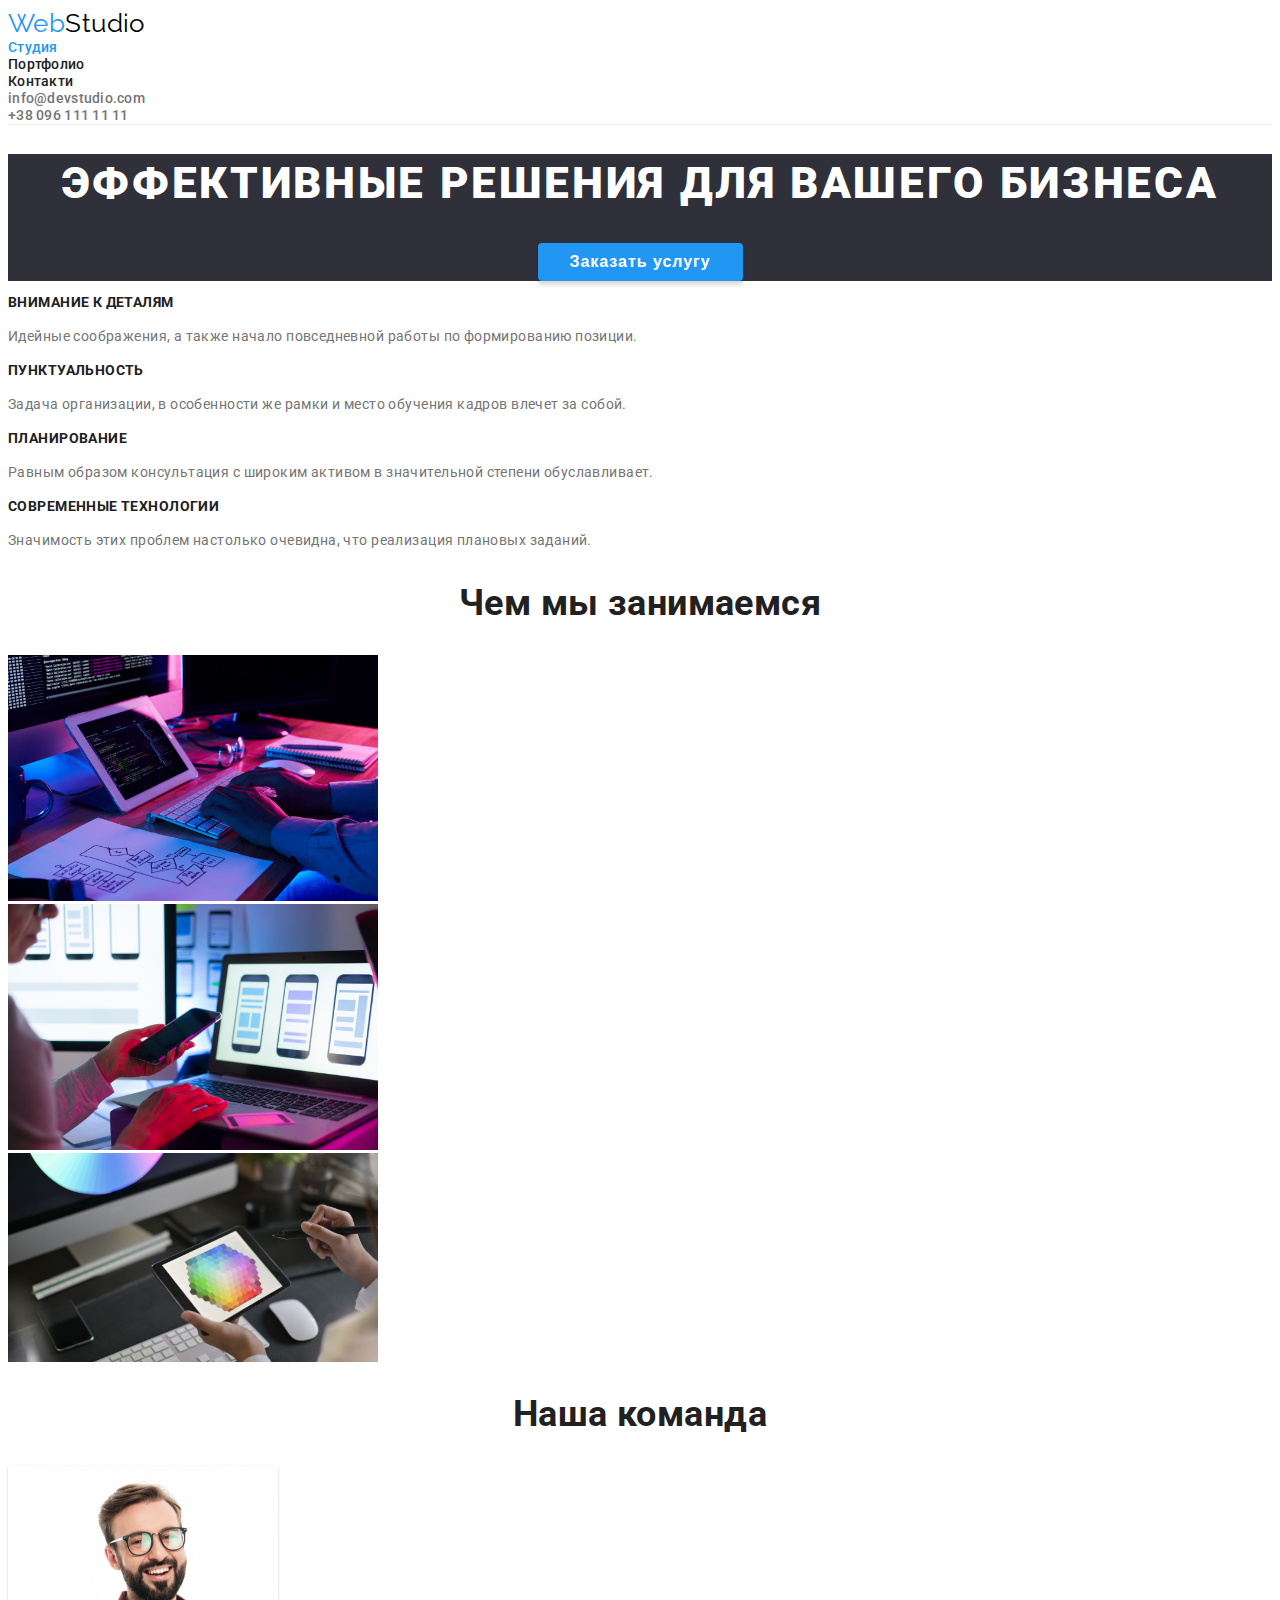
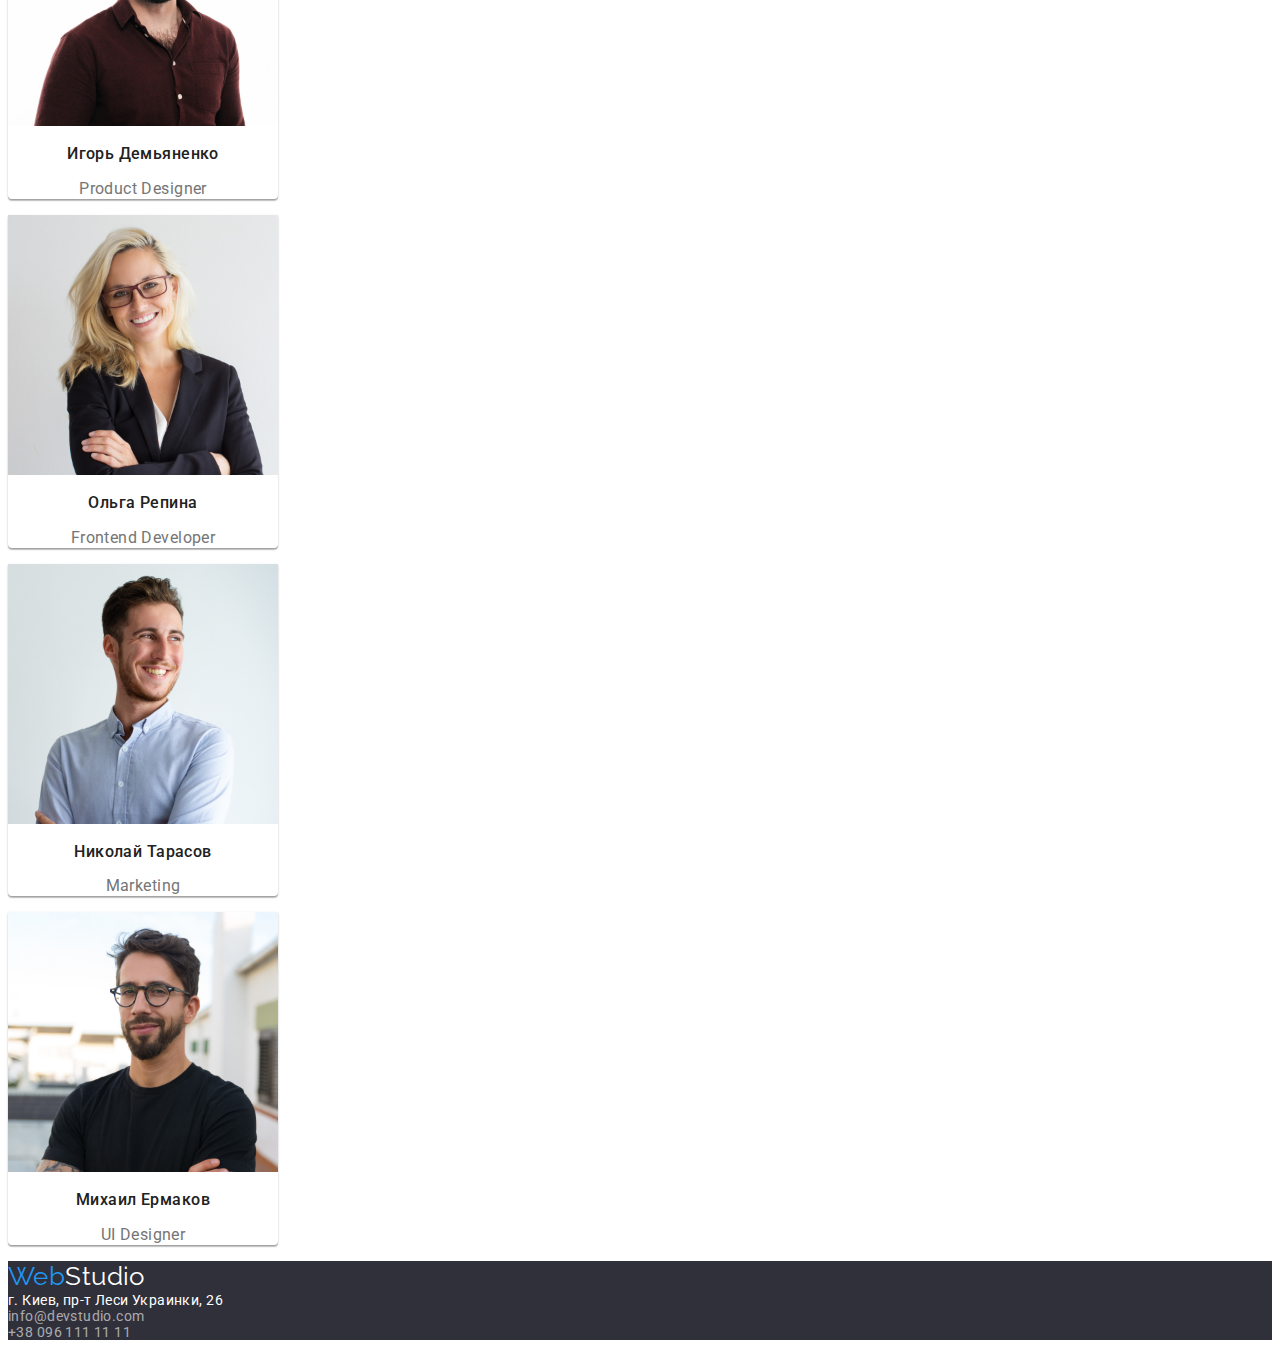
<file: index.html>
<!DOCTYPE html>
<html lang="ru">
  <head>
    <meta charset="utf-8" />
    <title>WebStudio</title>
                                       <!--Линки -->
    <link rel="preconnect" href="https://fonts.googleapis.com">
<link rel="preconnect" href="https://fonts.gstatic.com" crossorigin>
<link href="https://fonts.googleapis.com/css2?family=Raleway:wght@700&family=Roboto:wght@400;500;700;900&display=swap"
              rel="stylesheet">
<link rel="stylesheet" href="./css/styles.css" type="text/css">
  </head>
                                      <!-- Боди -->
  <body>
    <header class="header">
      <nav>
        <a href="./index.html" class="logo-start">Web<span class="logo-end">Studio</span></a>
        <ul class="style-list">
            <li class="style-item"><a class="nav-link acctive_nav_link" href="./index.html">Студия</a></li>
            <li class="style-item"><a class="nav-link" href="./portfolio.html">Портфолио</a></li>
            <li class="style-item"><a class="nav-link" href="" class="acctive_nav_link">Контакти</a></li>
        </ul>
      </nav>
      <ul class="style-list">
        <li class="style-item"><a class="contact-link" href="mailto:info@devstudio.com" >info@devstudio.com</a>
        <li class="style-item"><a class="contact-link" href="tel:+380961111111" >+38 096 111 11 11</a></li>
      </ul>
    </header>
  <main>
                               <!--/* Шапка с кнопкой */-->
      <section class="hero">
         <h1 class="hero-title">Эффективные решения для вашего бизнеса</h1>
         <button type="button" class="hero-btn">Заказать услугу</button>
   </section>
                                 <!--/* Особенности */-->
      <section> 
       <h2 class="visually-hidden">ААААА</h2>
        <ul class="style-list"> 
           <li>          
            <h3 class="peculiarities-title">Внимание к деталям</h3>
          </p>              <p class="peculiarities-text">Идейные соображения, а также начало повседневной работы по формированию
            позиции.
          </p>
          </li>
          <li>
            <h3 class="peculiarities-title">Пунктуальность</h3>
            <p class="peculiarities-text">Задача организации, в особенности же рамки и место обучения кадров
              влечет за собой.
            </p>
          </li>
          <li>
            <h3 class="peculiarities-title">Планирование</h3>
           <p class="peculiarities-text">Равным образом консультация с широким активом в значительной степени
            обуславливает.

          </li>
          <li>
            <h3 class="peculiarities-title">Современные технологии</h3>
           <p class="peculiarities-text">Значимость этих проблем настолько очевидна, что реализация плановых
            заданий.
          </p> 
          </li>

        </ul>

      </section>
                                <!--/* Чем мы занимаемся */-->
      <section> 
         <h2 class="section-titel">Чем мы занимаемся</h2>
         <ul class="style-list">
       <li>
        <img  src="./images/image-programer-working.jpg" 
        alt="image-programer-working" 
        width="370" 
        class="photo"/> 
      </li> 
       <li><img 
          src="./images/web-ui-designers-are-developing.jpg"
          alt="web-ui-designers-are-developing"
          width="370"
          class="photo"/>
      </li> 
       <li><img 
          src="./images/creative-artist-web-design.jpg"
          alt="creative-artist-web-design"
          width="370"
          class="photo"/>
      </li> 
      </ul>
      </section>
                                   <!--/* Наша команда */-->
      <section>
        <h2 class="section-titel">Наша команда</h2>
        <ul class="style-list">
        <li class="team-item"><img src="./images/img-03.jpg" alt="Игорь Демьяненко"  width="270" class="personal" />
        <h3 class="name-team">Игорь Демьяненко</h3>
        <p class="position-team">Product Designer</p> 
      </li>
        <li class="team-item"><img src="./images/img-02.jpg" alt="Ольга Репина" width="270" class="personal" />
        <h3 class="name-team">Ольга Репина</h3>
        <p class="position-team">Frontend Developer</p>
      </li>
        <li class="team-item"><img src="./images/img-01.jpg" alt="Николай Тарасов" width="270" class="personal" />
        <h3 class="name-team">Николай Тарасов</h3>
        <p class="position-team">Marketing</p>
      </li>
       <li class="team-item"> <img src="./images/img-00.jpg" alt="Михаил Ермаков" width="270" class="personal" />
        <h3 class="name-team">Михаил Ермаков</h3>
        <p class="position-team">UI Designer</p>
      </li>
       </ul>
    </section>
  </main>
                                      <!-- футер -->
    <footer class="footer">
    <!--/*  Наш Адрес */-->
    <a href="./index.html" class="logo-start">Web<span class="logo-footer">Studio</span></a>
    <address>
      <a class="adress-link" href="https://goo.gl/maps/piqngm7oDQpEDh6u6" target="_blank" rel="noopener nofollow noreferrer">г. Киев, пр-т Леси Украинки, 26</a>
    </address>
      <ul class="style-list">
        <li><a class="mail-footer" href="mailto:info@devstudio.com">info@devstudio.com</a></li>
        <li><a class="mail-footer" href="tel:+380961111111">+38 096 111 11 11</a></li>
      </ul>
    </footer>

  </body>

</html>
</file>
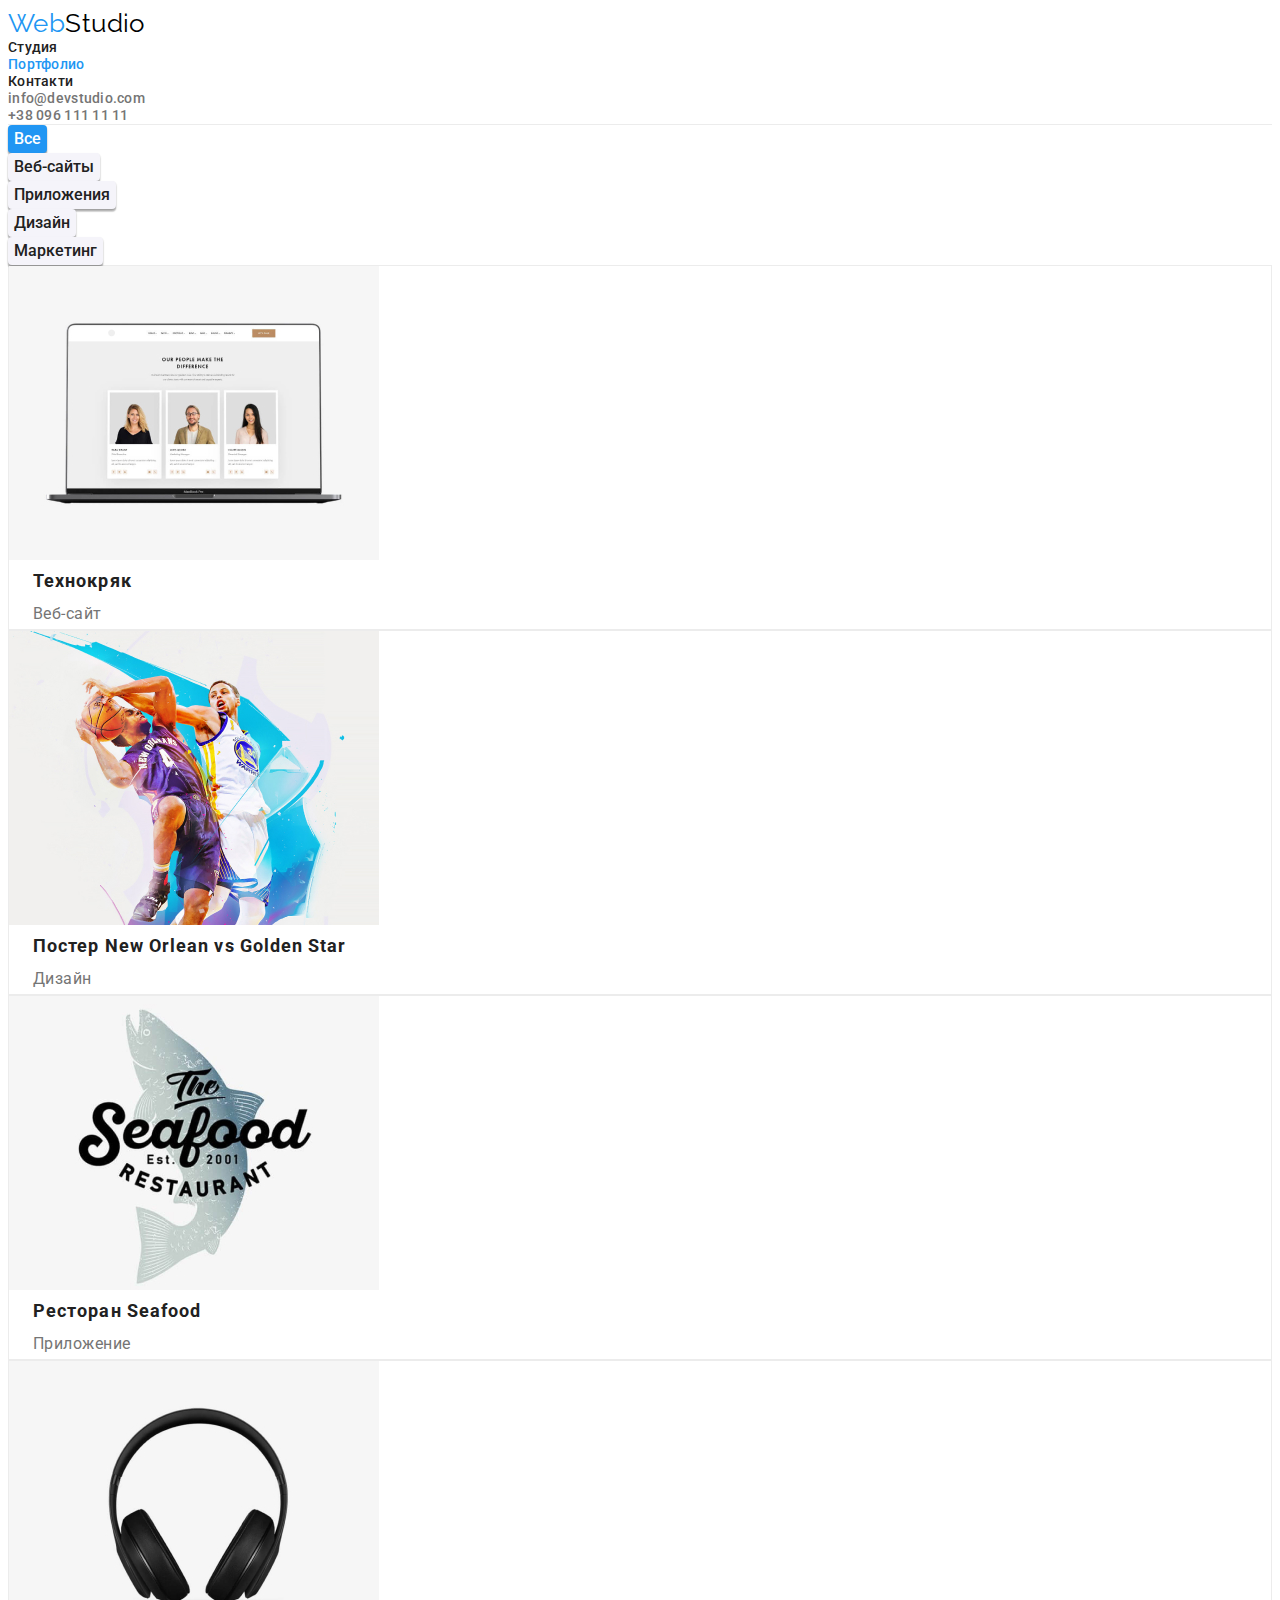
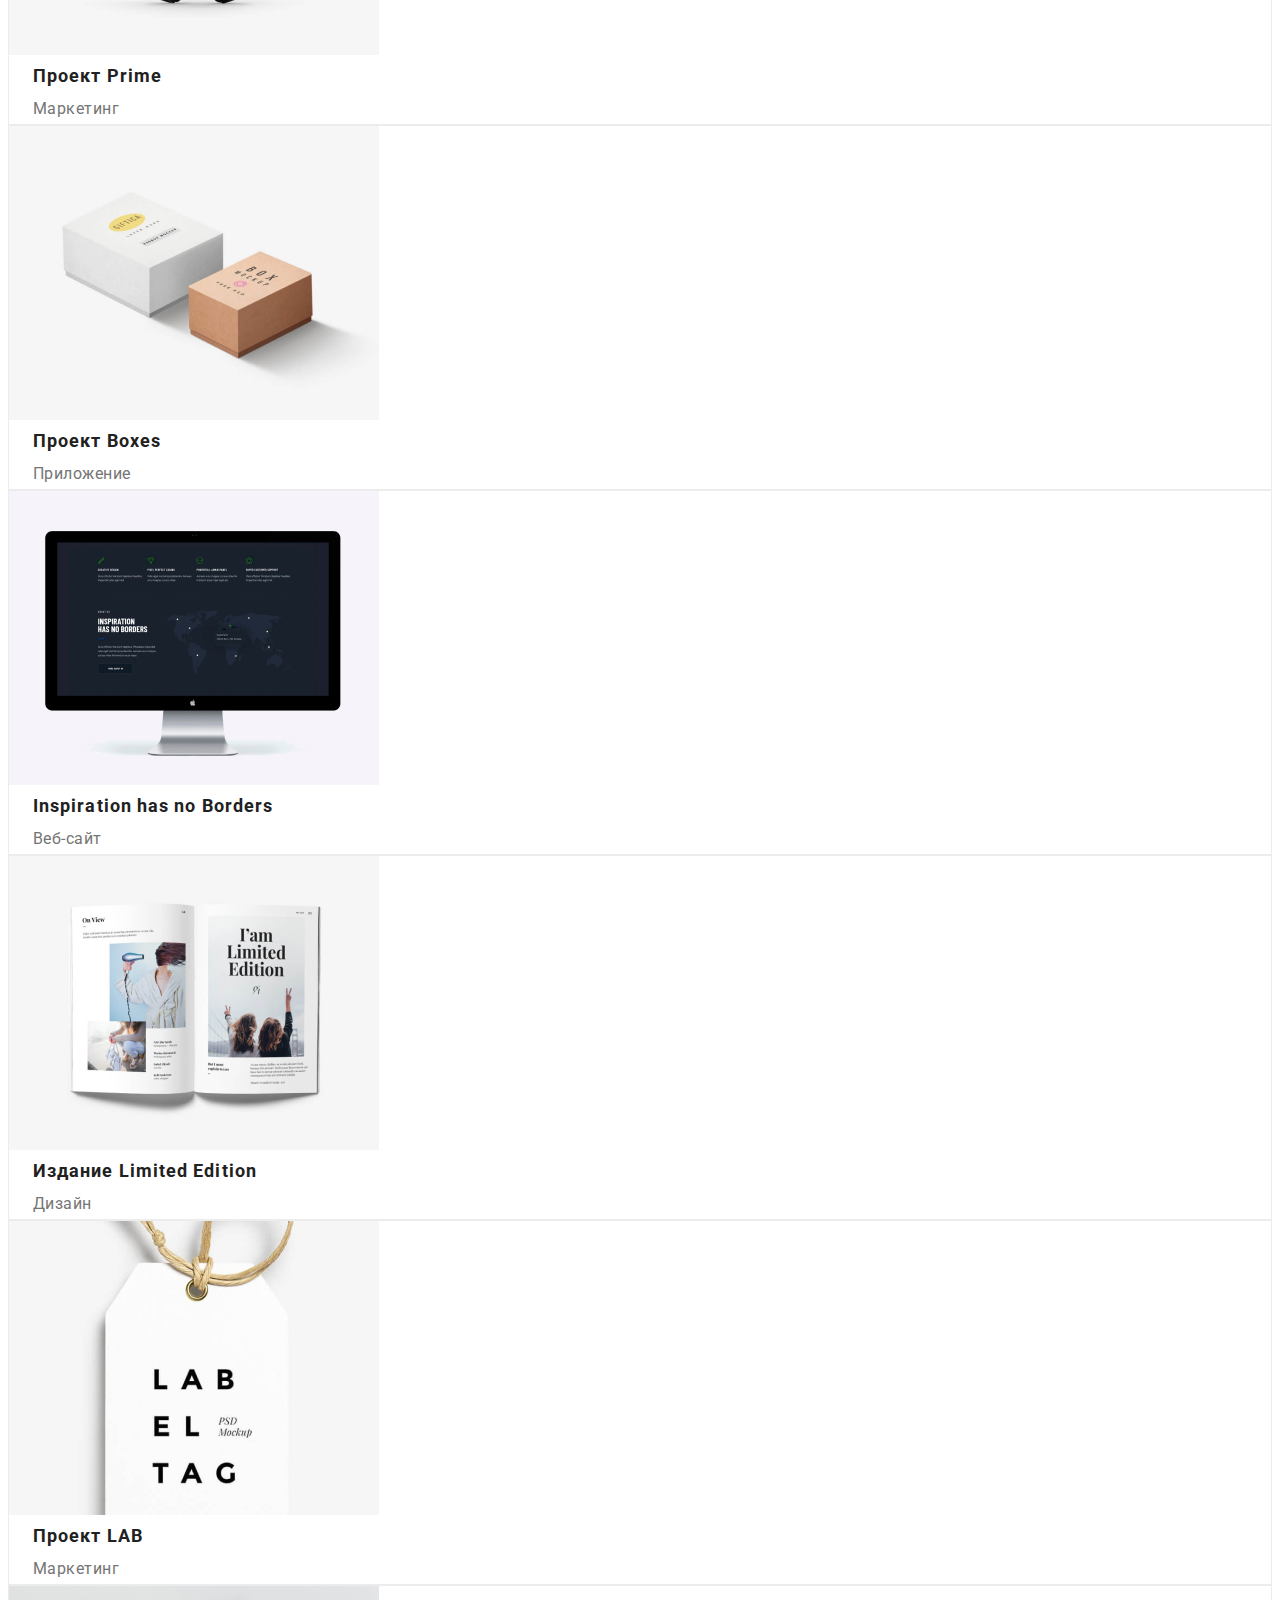
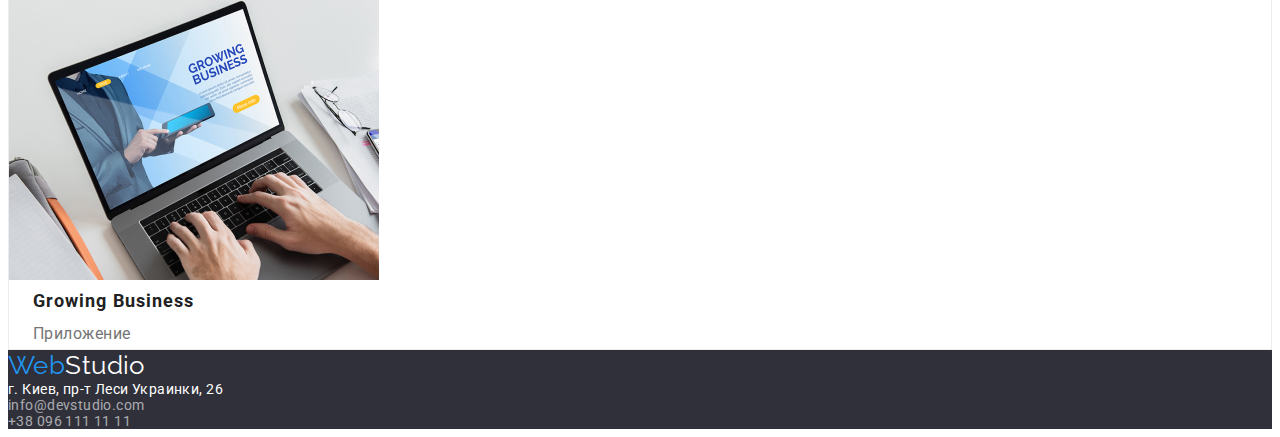
<file: portfolio.html>
<!DOCTYPE html>
<html lang="ru">
  <head>
    <meta charset="utf-8" />
    <title>WebStudio</title>
                                        <!-- Линкии -->
    <link rel="preconnect" href="https://fonts.googleapis.com">
<link rel="preconnect" href="https://fonts.gstatic.com" crossorigin>
<link href="https://fonts.googleapis.com/css2?family=Raleway:wght@700&family=Roboto:wght@400;500;700;900&display=swap"
              rel="stylesheet">
<link rel="stylesheet" href="./css/styles.css" type="text/css">
  </head>
                                         <!-- Боди -->
  <body>
    <header class="header">
      <nav>
        <a href="./index.html" class="logo-start">Web<span class="logo-end">Studio</span></a>
        <ul class="style-list">
            <li class="style-item"><a class="nav-link" href="./index.html">Студия</a>
            <li class="style-item"><a class="nav-link acctive_nav_link" href="./portfolio.html">Портфолио</a></li>
            <li class="style-item"><a class="nav-link" href="" class="acctive_nav_link">Контакти</a></li>
        </ul>
      </nav>
       <ul class="style-list">
            <li class="style-item"><a class="contact-link" href="mailto:info@devstudio.com" >info@devstudio.com</a>
            <li class="style-item"><a class="contact-link" href="tel:+380961111111" >+38 096 111 11 11</a></li>
      </ul>
    </header>
    <main>
                          <!--/* Шапка с кнопками та скритий заголовок*/-->
<section class="section-portfolio">
  <h1 class="visually-hidden">Нет заголовка</h1>
    <ul class="style-list">  
      <li>
       <button class="style-button active-btn" type="button">Все</button>
     </li>
      <li>
        <button class="style-button" type="button">Веб-сайты</button>
     </li>
    <li>    
    <button class="style-button" type="button">Приложения</button>
  </li>
  <li>   
    <button class="style-button" type="button">Дизайн</button>
  </li>
  <li>   
   <button class="style-button" type="button">Маркетинг</button>
  </li>
 </ul>
                                     <!--/* Наши работы */-->
  <ul class="style-list">
      <li class="card-list"><img src="./images/img.jpg" alt="Ноутбук с открытым веб- сайтом"  width="370" class="projects" />
        <h3 class="card-title">Технокряк</h3>
        <p class="card-text">Веб-сайт</p> 
      </li>
      <li class="card-list"><img src="./images/img-1.jpg" alt="Баскетбол" width="370" class="projects" />
        <h3 class="card-title">Постер New Orlean vs Golden Star</h3>
        <p class="card-text">Дизайн</p>
      </li>
      <li class="card-list"><img src="./images/img-2.jpg" alt="рыба с надписью" width="370" class="projects" />
        <h3 class="card-title">Ресторан Seafood</h3>
        <p class="card-text">Приложение</p>
      </li>
      <li class="card-list"> <img src="./images/img-3.jpg" alt="Наушники" width="370" class="projects" />
        <h3 class="card-title">Проект Prime</h3>
        <p class="card-text">Маркетинг</p>
     <li class="card-list"> <img src="./images/img-4.jpg" alt="Две коробочки" width="370" class="projects" />
            <h3 class="card-title">Проект Boxes</h3>
            <p class="card-text">Приложение</p>
      </li>
      <li class="card-list"> <img src="./images/img-5.jpg" alt="Монитор" width="370" class="projects" />
            <h3 class="card-title">Inspiration has no Borders</h3>
            <p class="card-text">Веб-сайт</p>
      </li>
      <li class="card-list"> <img src="./images/img-6.jpg" alt="Макет издания" width="370" class="projects" />
            <h3 class="card-title">Издание Limited Edition</h3>
            <p class="card-text">Дизайн</p>
      </li>
      <li class="card-list"> <img src="./images/img-7.jpg" alt="Бирка" width="370" class="projects" />
            <h3 class="card-title">Проект LAB</h3>
            <p class="card-text">Маркетинг</p>
      </li>
      <li class="card-list"> <img src="./images/img-8.jpg" alt="Ноутбук с открытым изображением" width="370" class="projects" />
            <h3 class="card-title">Growing Business</h3>
            <p class="card-text">Приложение</p>
      </li>
    </ul>
    
    </section>
    
    </main>
                                           <!-- футер -->
    <footer class="footer">
      <!--/*  Наш Адрес */-->
      <a href="./index.html" class="logo-start">Web<span class="logo-footer">Studio</span></a>
      <address>
        <a class="adress-link" href="https://goo.gl/maps/piqngm7oDQpEDh6u6" target="_blank" rel="noopener nofollow noreferrer">г. Киев, пр-т Леси Украинки, 26</a>
      </address>
        <ul class="style-list">
          <li><a class="mail-footer" href="mailto:info@devstudio.com">info@devstudio.com</a></li>
          <li><a class="mail-footer" href="tel:+380961111111">+38 096 111 11 11</a></li>
        </ul>
      </footer>

    </body>

  </html>
</file>
<file: css/styles.css>
/* палитра кольорів */
:root{
   /* main colors */
--background-color:#ffffff;
--text-color:#212121;
--hover-color:#2196F3;
--border-color:#ECECEC;
--textlogo-color: #000000;
--mail-tel-color:#757575;
--background-header-color:#2F303A;
--text-color-btn:#000000;
--background-color-btn:#00ad23;
--active-btn-text:#000000;
--active-btn-background:#961a04;
--boxshadov-clor1:#0000001f;
--boxshadov-clor2:#00000024;
--boxshadov-clor3:#00000033;
--text-mail-footer:#ffffff99;
--background-portfolio:#E5E5E5;
--button-color-style:#F5F4FA;
--shadov-btn:#00000026;
}

	/* body- те що чаще застосовується */
body{
	font-family: 'Roboto', sans-serif;
	font-size: 14px;
	letter-spacing: 0.03em;
	background-color: var(--background-color);
	color:var(--text-color);
}

	/* header- висота, бордер та фон */
.header{
	max-width: 1600px;
	min-height: 80px;
	background-color: var(--background-color);
	border-bottom: 1px solid var(--border-color);
}

a{
	text-decoration: none; 
}

ul{
	margin: 0;
	list-style: none;
	text-decoration: none;
}

	/* пораховано интерлиньяж (поділив вbсоту на розмір тесту) */
.logo-start{ 
	font-family: 'Raleway';
	font-size: 26px;
	line-height: 1.19;
	color: var(--hover-color);
}

.logo-end{
	color: var(--active-btn-text);
}

.style-list{
	padding: 0;
}

	/* наведення та табуляція для нав та кнопок у портфоліо */
.style-item :hover,
.style-item :focus
{
	color: var(--hover-color);
}

	/* колір лінків у хедері */
.nav-link{
	font-weight: 500;
	line-height: 1.14;
	letter-spacing: 0.02em;
	color: var(--text-color);
}

.acctive_nav_link
{
	color: var(--hover-color);
}

	/* колір тексту для меіл та тел */
.contact-link{
	color: var(--mail-tel-color);
	font-weight: 500;
	line-height: 1.14;
	letter-spacing: 0.02em;
}

	/* main styles */
.hero {
	background-color: var(--background-header-color); 
}

.hero-title{
	font-weight: 900;
	font-size: 44px;
	line-height: 1.36;
	text-align: center;
	letter-spacing: 0.06em;
	text-transform: uppercase;
	color: var(--background-color);
}

	/* Шапка с кнопкой */
.hero-btn{
	color: var(--background-color);
	background-color: var(--hover-color);
	box-shadow: 0px 4px 4px var(--shadov-btn);
	border-radius: 4px;
	font-weight: 700;
	font-size: 16px;
	display: flex;
	line-height: 1,87;
	align-items: center;
	text-align: center;
	letter-spacing: 0.06em;
	padding: 10px 32px;
	margin: 0 auto;
	border: 0;
	cursor: pointer;
}

.hero-btn:hover,
.hero-btn:focus
{
	color: var(--text-color-btn);
	background: var(--background-color-btn);
}

.hero-btn:active{
	color: var(--text-color-btn);
	background-color: var(--active-btn-background);
}

	/* Особенности */
	/* заголовок не наследет размери текста  */
.peculiarities-title{
	line-height: 1.14;
	text-transform: uppercase;
	font-size: 14px;
}

.peculiarities-text{
	line-height: 1.71;
	color: var(--mail-tel-color);
}

/* Чем мы занимаемся */
.section-titel{
	font-size: 36px;
	line-height: 1.16;
	text-align: center;
}

.team-item{
	width: 270px;
	background-color: var(--background-color);
	/* material shadow v1 */
	box-shadow:
	0px 1px 3px var(--boxshadov-clor1),
	0px 1px 1px var(--boxshadov-clor2),
	0px 2px 1px var(--boxshadov-clor3);
	border-radius: 0px 0px 4px 4px;
}

.name-team{
	font-weight: 500;
	font-size: 16px;
	line-height: 1.18;
	text-align: center;
}

.position-team{
	font-size: 16px;
	line-height: 1.18;
	text-align: center;
	color: var(--mail-tel-color);
}

/* скрыть заголовок */
.visually-hidden {
	position: absolute;
	width: 1px;
	height: 1px;
	margin: -1px;
	border: 0;
	padding: 0;
	white-space: nowrap;
	clip-path: inset(100%);
	clip: rect(0 0 0 0);
	overflow: hidden;
}

/* колір фону для партфоліо */
.section-portfolio{
	background-color: var(--background-color) ;
}

/* колір тіней кнопки при наведені у портфоліо */
.style-button{
	box-shadow: 
	0px 3px 1px var(--boxshadov-clor1),
	0px 1px 2px var(--boxshadov-clor2),
	0px 2px 2px var(--boxshadov-clor3);
	border-radius: 4px;
	font-family: 'Roboto';
	font-weight: 500;
	font-size: 16px;
	line-height: 1.63;
	text-align: center;
	background-color: var(--button-color-style);
	color:  var(--text-color);
	cursor: pointer;
	border: 0;
}

.style-button:hover,
.style-button:focus
{
	color: var(--background-color);
	background-color: var(--hover-color);
}

.active-btn{
	background-color: var(--hover-color);
	color: var(--background-color);
}

.card-list{
	background-color: var(--background-color);
	border: 1px solid var(--border-color);
}

.card-title{
	font-size: 18px;
	line-height: 36px;
	/* identical to box height, or 200% */
	letter-spacing: 0.06em;
	margin: 0 24px; 
}

.card-text{
	font-size: 16px;
	line-height: 30px;
	/* identical to box height, or 188% */
	letter-spacing: 0.03em;
	color: var(--mail-tel-color);
	margin: 0 24px;
}

.footer{
	background: var(--background-header-color);
}

.logo-footer, .adress-link{
	color: var(--background-color);
	font-style: normal;
}

.mail-footer{
	color:var(--text-mail-footer); 
	text-decoration: none; 
}
.mail-footer:hover,
.mail-footer:focus
{
	color: var(--hover-color);
}
</file>
